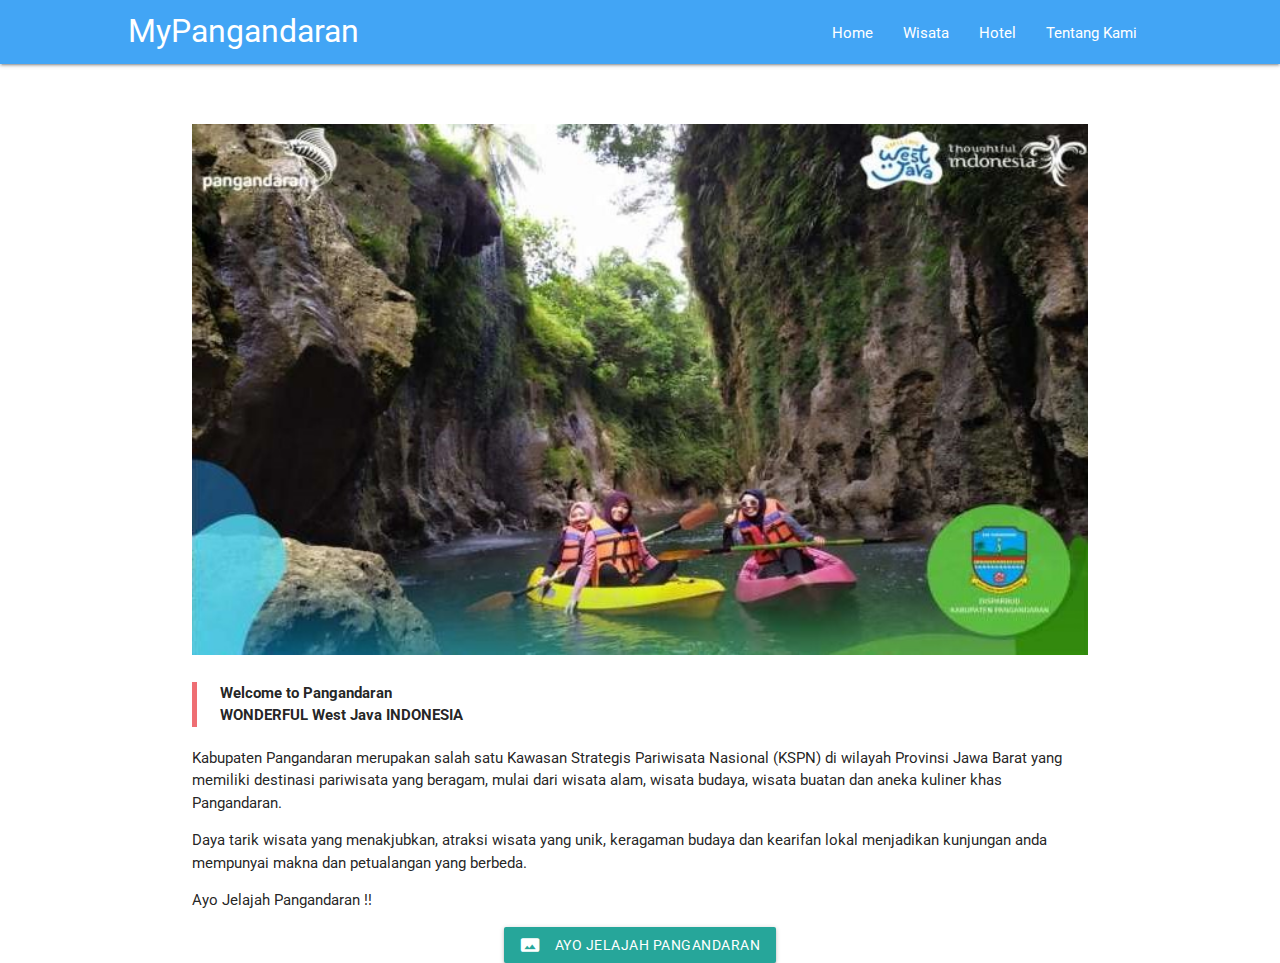
<file: index.html>
<!DOCTYPE html>
<html lang="en">

<head>
    <meta charset="UTF-8">
    <meta name="description" content="My Pangandaran - Informasi Destinasi Wisata Kabupaten Pangandaran">
    <meta name="viewport" content="width=device-width, initial-scale=1.0">
    <meta http-equiv="X-UA-Compatible" content="ie=edge">
    <meta name="theme-color" content="#00897B" />
    <title>My Pangandaran</title>
    <link href="https://fonts.googleapis.com/css?family=Roboto&display=swap" rel="stylesheet">
    <link href="https://fonts.googleapis.com/icon?family=Material+Icons" rel="stylesheet">
    <link type="text/css" rel="stylesheet" href="css/materialize.min.css" media="screen,projection">
    <link type="text/css" rel="stylesheet" href="css/style.css" media="screen,projection">
    <link rel="icon" sizes="192x192" href="icon-192x192.png">
    <link rel="apple-touch-icon" href="icon-192x192.png">
    <link rel="manifest" href="/manifest.json">
</head>

<body>
    <nav class="blue lighten-1" role="navigation">
        <div class="nav-wrapper container">
               <a href="#" class="brand-logo" id="logo-container">MyPangandaran</a>
                <a href="#" class="sidenav-trigger" data-target="nav-mobile">☰</a> 
            <ul class="topnav right hide-on-med-and-down"></ul>
            <ul class="sidenav blue darken-5" id="nav-mobile"></ul>
        </div>
    </nav>

    <div class="container" id="body-content"></div>

    <script type="text/javascript" src="js/materialize.min.js"></script>
    <script type="text/javascript" src="js/nav.js"></script>
    <script type="text/javascript" src="js/sw-register.js"></script>
</body>
</html>
</file>
<file: css/style.css>
body {
    font-family: Roboto;
}
#body-content{
    margin-top: 50px;
}
.nav-wrapper{
    width: 80%;
    margin: auto;
}
.banner {
    width: 100%;
    padding-top: 10px;
}

.banner .header-img {
    width: 100%;
}
.btn-banner {
    margin-left: 12%;
}
.card img {
    width: auto;
    height: 300px;
}
.card-store img {
    width: 100%;
    height: auto;
}
.about i {
    font-size: 12em;
    margin: 40px 0;
}
</file>
